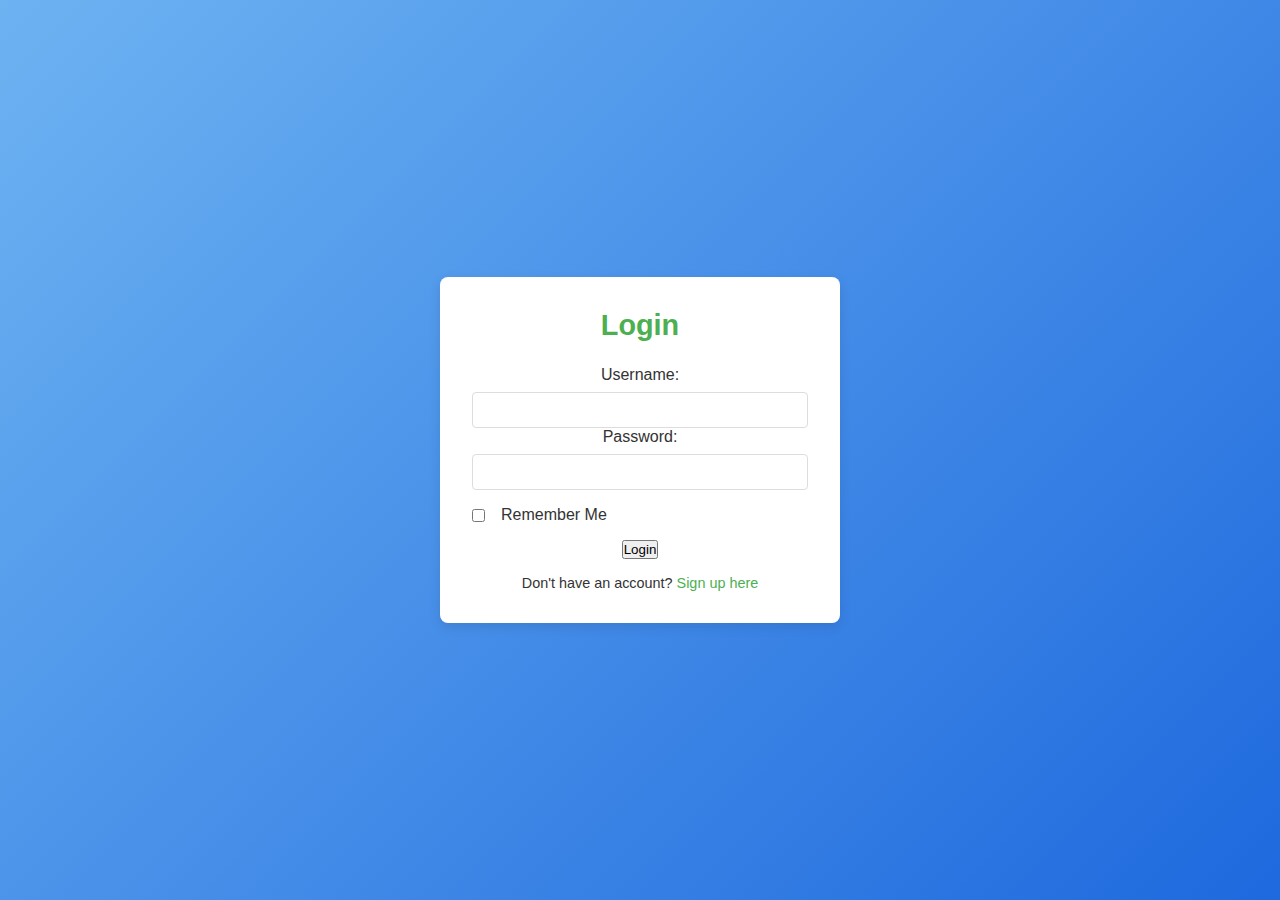
<file: login.html>
<!DOCTYPE html>
<html lang="en">
<head>
    <meta charset="UTF-8">
    <meta name="viewport" content="width=device-width, initial-scale=1.0">
    <title>Login</title>
    <link rel="stylesheet" href="login-styles.css">
</head>
<body>
    <div class="login-container">
        <h2>Login</h2>
        <div >
            <label for="username">Username:</label>
            <input type="text" id="username" name="username" required>
            
            <label for="password">Password:</label>
            <input type="password" id="password" name="password" required>
            
            <div class="remember-me">
                <input type="checkbox" id="remember" name="remember">
                <label for="remember">Remember Me</label>
            </div>
            
            <a href="./question.html">

                <button  >Login</button>
            </a>
            <p class="signup-link">Don't have an account? <a href="/signup">Sign up here</a></p>
            
        </div>
    </div>
</body>
</html>
</file>
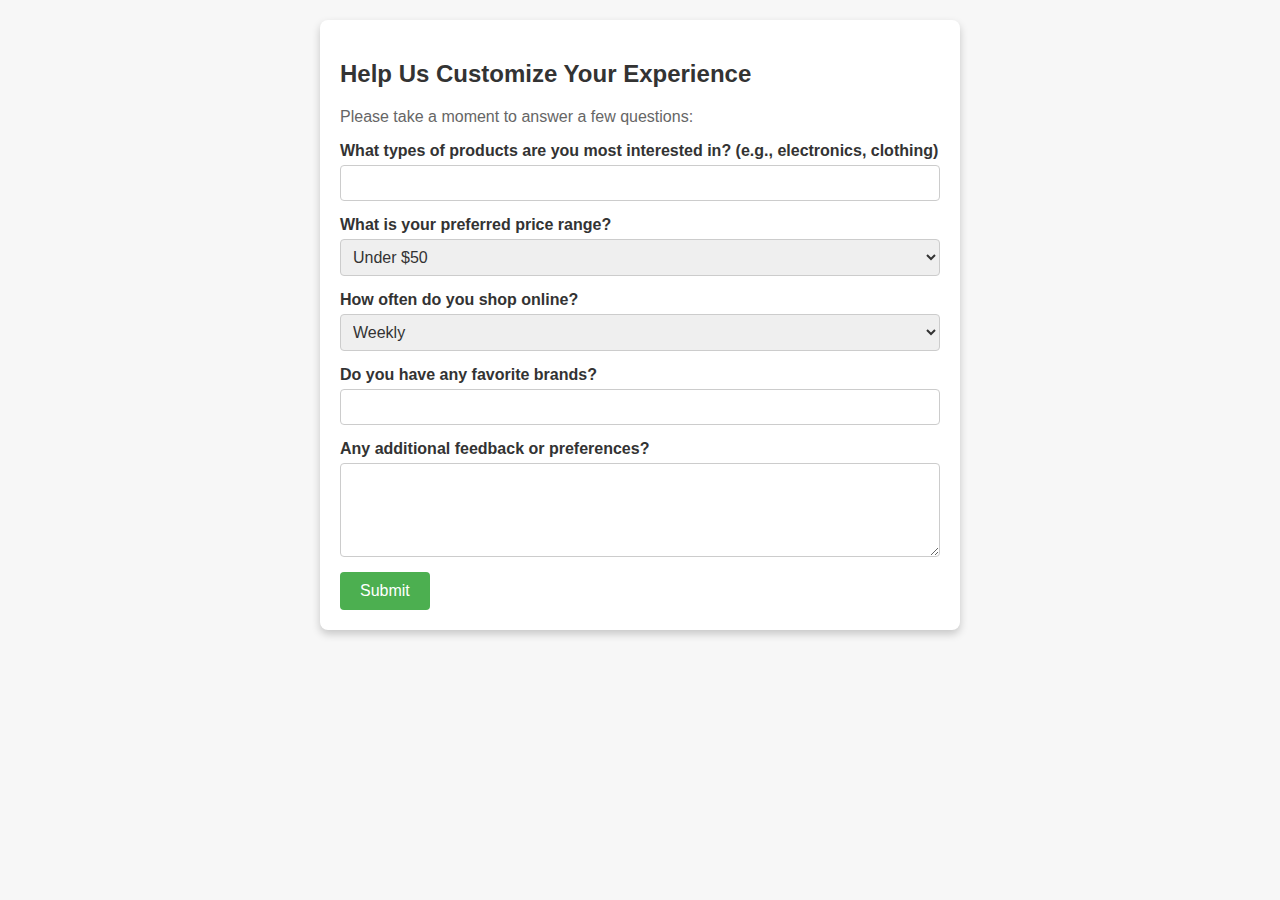
<file: question.html>
<html>

<!DOCTYPE html>
<html lang="en">
<head>
    <meta charset="UTF-8">
    <meta name="viewport" content="width=device-width, initial-scale=1.0">
    <title>Shopping Preferences Survey</title>
    <link rel="stylesheet" href="/question.css">
    <style>
        body {
            font-family: Arial, sans-serif;
            margin: 20px;
            background-color: #f7f7f7;
        }
        .container {
            max-width: 600px;
            margin: 0 auto;
            padding: 20px;
            background-color: #fff;
            border-radius: 8px;
            box-shadow: 0 4px 8px rgba(0, 0, 0, 0.2);
        }
        .form-group {
            margin-bottom: 15px;
        }
        label {
            display: block;
            font-weight: bold;
        }
        input[type="text"], select, textarea {
            width: 100%;
            padding: 8px;
            margin-top: 5px;
            border: 1px solid #ccc;
            border-radius: 4px;
        }
        button {
            background-color: #4CAF50;
            color: white;
            padding: 10px 20px;
            border: none;
            border-radius: 4px;
            cursor: pointer;
        }
        button:hover {
            background-color: #45a049;
        }
    </style>
</head>
<body>

<div class="container">
    <h2>Help Us Customize Your Experience</h2>
    <p>Please take a moment to answer a few questions:</p>

    <div id="surveyForm">
        <div class="form-group">
            <label for="productTypes">What types of products are you most interested in? (e.g., electronics, clothing)</label>
            <input type="text" id="productTypes" name="productTypes" required>
        </div>

        <div class="form-group">
            <label for="priceRange">What is your preferred price range?</label>
            <select id="priceRange" name="priceRange">
                <option value="under50">Under $50</option>
                <option value="50to100">$50 - $100</option>
                <option value="100to200">$100 - $200</option>
                <option value="over200">Over $200</option>
            </select>
        </div>

        <div class="form-group">
            <label for="frequency">How often do you shop online?</label>
            <select id="frequency" name="frequency">
                <option value="weekly">Weekly</option>
                <option value="monthly">Monthly</option>
                <option value="occasionally">Occasionally</option>
            </select>
        </div>

        <div class="form-group">
            <label for="brands">Do you have any favorite brands?</label>
            <input type="text" id="brands" name="brands">
        </div>

        <div class="form-group">
            <label for="feedback">Any additional feedback or preferences?</label>
            <textarea id="feedback" name="feedback" rows="4"></textarea>
        </div>

        <a href="./index.html">
            <button >Submit</button>
        </a>
    </div>
</div>

</body>
</html>
</file>
<file: login-styles.css>
* {
    margin: 0;
    padding: 0;
    box-sizing: border-box;
}

body {
    display: flex;
    justify-content: center;
    align-items: center;
    min-height: 100vh;
    font-family: Arial, sans-serif;
    background: linear-gradient(135deg, #6db3f2, #1e69de);
    color: #333;
}

/* Login Container */
.login-container {
    width: 100%;
    max-width: 400px;
    padding: 2rem;
    background-color: #ffffff;
    border-radius: 10px;
    box-shadow: 0 8px 16px rgba(0, 0, 0, 0.2);
    text-align: center;
}

h2 {
    font-size: 1.8rem;
    color: #333;
    margin-bottom: 1.5rem;
}

/* Form Labels and Inputs */
form label {
    display: block;
    font-weight: bold;
    margin-top: 1rem;
    text-align: left;
}

input[type="text"],
input[type="password"] {
    width: 100%;
    padding: 0.75rem;
    margin-top: 0.5rem;
    border: 1px solid #ddd;
    border-radius: 5px;
    font-size: 1rem;
}

/* Remember Me Section */
.remember-me {
    display: flex;
    align-items: center;
    margin: 1rem 0;
}

.remember-me input[type="checkbox"] {
    margin-right: 0.5rem;
}

/* Submit Button */
button[type="submit"] {
    width: 100%;
    padding: 0.75rem;
    margin-top: 1rem;
    background-color: #1e69de;
    color: #fff;
    font-weight: bold;
    border: none;
    border-radius: 5px;
    cursor: pointer;
    transition: background-color 0.3s ease;
    font-size: 1rem;
}

button[type="submit"]:hover {
    background-color: #154ba8;
}

/* Sign-Up Link */
.signup-link {
    margin-top: 1rem;
    font-size: 0.9rem;
}

.signup-link a {
    color: #1e69de;
    text-decoration: none;
}

.signup-link a:hover {
    text-decoration: underline;
}


/* Basic Reset */
* {
    margin: 0;
    padding: 0;
    box-sizing: border-box;
}

body {
    display: flex;
    justify-content: center;
    align-items: center;
    height: 100vh;
    font-family: Arial, sans-serif;
    background-color: #f3f8f2;
}

.login-container {
    width: 100%;
    max-width: 400px;
    padding: 2rem;
    background-color: #ffffff;
    border-radius: 8px;
    box-shadow: 0 4px 12px rgba(0, 0, 0, 0.1);
    text-align: center;
}

h2 {
    color: #4caf50;
    margin-bottom: 1.5rem;
}

form label {
    display: block;
    font-weight: bold;
    margin-top: 1rem;
    text-align: left;
}

input[type="text"],
input[type="password"] {
    width: 100%;
    padding: 0.5rem;
    margin-top: 0.5rem;
    border: 1px solid #ddd;
    border-radius: 4px;
}

.remember-me {
    display: flex;
    align-items: center;
    margin: 1rem 0;
}

.remember-me label {
    margin-left: 0.5rem;
}

button[type="submit"] {
    width: 100%;
    padding: 0.75rem;
    background-color: #4caf50;
    color: #fff;
    font-weight: bold;
    border: none;
    border-radius: 4px;
    cursor: pointer;
    transition: background-color 0.3s ease;
}

button[type="submit"]:hover {
    background-color: #45a049;
}

.signup-link {
    margin-top: 1rem;
}

.signup-link a {
    color: #4caf50;
    text-decoration: none;
}

.signup-link a:hover {
    text-decoration: underline;
}
</file>
<file: question.css>
body {
    font-family: Arial, sans-serif;
    margin: 20px;
    background-color: #f7f7f7;
}

.container {
    max-width: 600px;
    margin: 0 auto;
    padding: 20px;
    background-color: #fff;
    border-radius: 8px;
    box-shadow: 0 4px 8px rgba(0, 0, 0, 0.2);
}

h2 {
    color: #333;
}

p {
    color: #666;
}

.form-group {
    margin-bottom: 15px;
}

label {
    display: block;
    font-weight: bold;
    color: #333;
}

input[type="text"], select, textarea {
    width: 100%;
    padding: 8px;
    margin-top: 5px;
    border: 1px solid #ccc;
    border-radius: 4px;
    font-size: 16px;
    color: #333;
}

button {
    background-color: #4CAF50;
    color: white;
    padding: 10px 20px;
    border: none;
    border-radius: 4px;
    cursor: pointer;
    font-size: 16px;
}

button:hover {
    background-color: #45a049;
}
</file>
